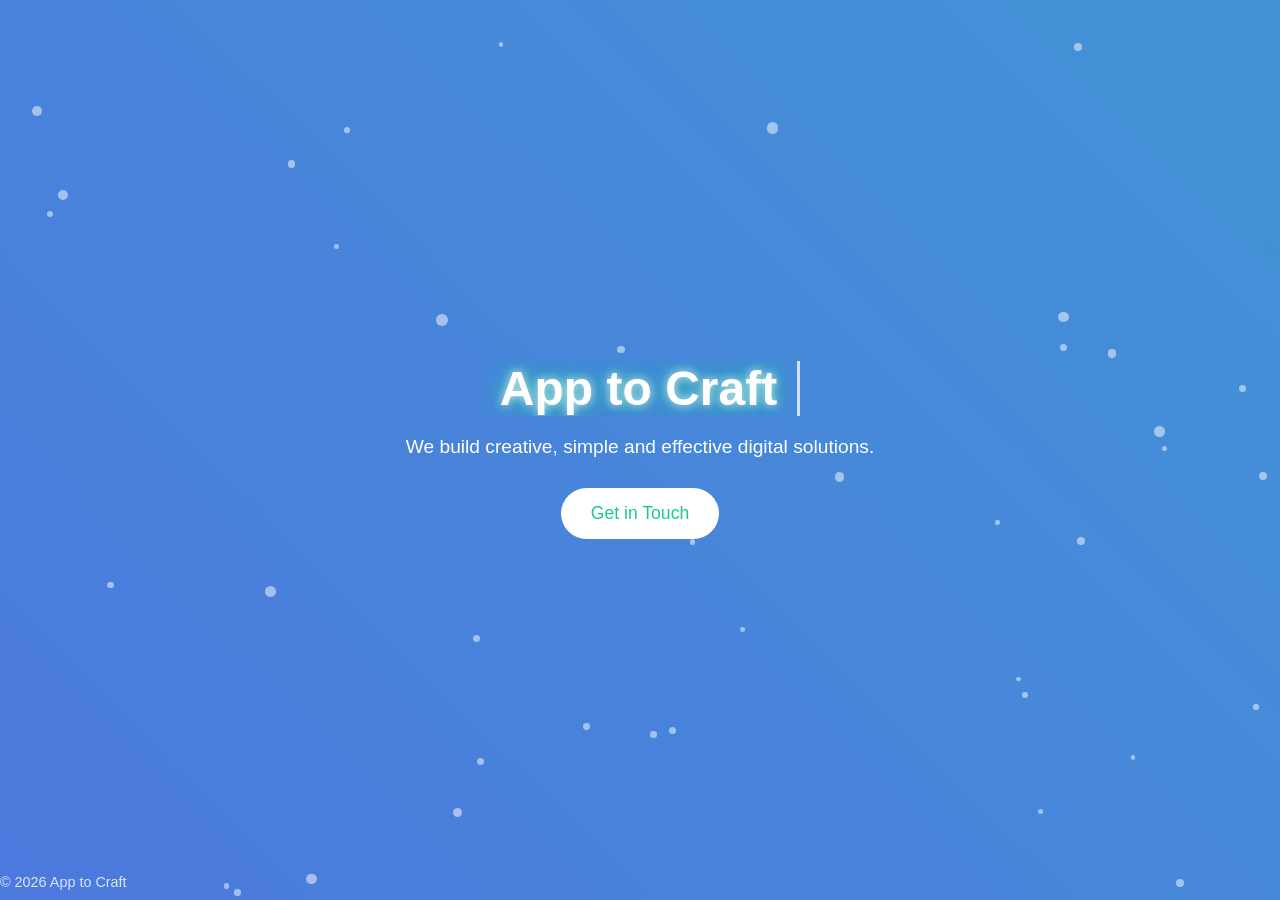
<file: index.html>
<!DOCTYPE html>
<html lang="en">
<head>
<meta charset="UTF-8">
<meta name="viewport" content="width=device-width, initial-scale=1">
<title>App to Craft</title>
<style>
* { margin:0; padding:0; box-sizing:border-box; }
body, html { height:100%; font-family: Arial, sans-serif; overflow:hidden; }

.bg {
  position: fixed; top:0; left:0; width:200%; height:200%;
  background: linear-gradient(45deg, #1cc88a, #4e73df, #36b9cc, #1cc88a);
  background-size: 400% 400%;
  animation: gradientMove 20s ease infinite;
  z-index: -2;
}

/* Floating particles */
.particles {
  position: fixed; top:0; left:0; width:100%; height:100%; pointer-events:none;
  z-index:-1;
}
.particle {
  position:absolute;
  background: rgba(255,255,255,0.5);
  border-radius:50%;
  animation: float 10s linear infinite;
}
@keyframes float {
  0% { transform: translateY(0) scale(1); opacity:0.5; }
  50% { opacity:1; }
  100% { transform: translateY(-1000px) scale(0.5); opacity:0; }
}

@keyframes gradientMove { 0%{background-position:0% 50%} 50%{background-position:100% 50%} 100%{background-position:0% 50%} }

.container {
  min-height:100vh; display:flex; flex-direction:column;
  justify-content:center; align-items:center; text-align:center; color:white; padding:20px;
}

h1 {
  font-size:3rem; white-space:nowrap;
  border-right:3px solid rgba(255,255,255,0.75);
  width:0; overflow:hidden;
  text-shadow:0 0 10px rgba(255,255,255,0.8),0 0 20px rgba(28,200,138,0.8),0 0 30px rgba(54,185,204,0.8);
  animation: typing 3s steps(12,end) forwards, blink 0.7s step-end infinite, pulse 2s infinite alternate;
}
@keyframes typing { to { width:12ch; } }
@keyframes blink { 50%{border-color:transparent;} }
@keyframes pulse { 0%{text-shadow:0 0 10px rgba(255,255,255,0.8),0 0 20px rgba(28,200,138,0.8),0 0 30px rgba(54,185,204,0.8);} 100%{text-shadow:0 0 20px rgba(255,255,255,1),0 0 40px rgba(28,200,138,1),0 0 60px rgba(54,185,204,1);} }

p {
  margin-top:20px; font-size:1.2rem; max-width:600px;
  opacity:0; transform:translateY(30px);
  animation: fadeIn 1.5s forwards;
  animation-delay:3s;
}
@keyframes fadeIn { to{opacity:1; transform:translateY(0);} }

.btn {
  margin-top:30px; padding:15px 30px; font-size:1.1rem;
  color:#1cc88a; background-color:white; border:none; border-radius:50px;
  cursor:pointer; position:relative; overflow:hidden;
  transform:scale(0.8); opacity:0;
  animation: popIn 1.5s forwards; animation-delay:4.5s;
  transition: transform 0.3s, box-shadow 0.3s;
}
.btn:hover { transform:scale(1.1); box-shadow:0 0 20px rgba(255,255,255,0.5); }
.btn::after {
  content:""; position:absolute; width:100px; height:100px;
  background: rgba(28,200,138,0.4); border-radius:50%;
  transform: scale(0); opacity:0; top:50%; left:50%;
  pointer-events:none; transition: transform 0.5s, opacity 1s;
}
.btn:active::after { transform: translate(-50%,-50%) scale(4); opacity:0; }

@keyframes popIn { to { opacity:1; transform:scale(1); } }

footer { position:absolute; bottom:10px; font-size:0.9rem; opacity:0.8; color:white; }

@media (max-width:600px){
  h1{font-size:2rem;} p{font-size:1rem;} .btn{padding:12px 25px; font-size:1rem;}
}
</style>
</head>
<body>

<div class="bg"></div>
<div class="particles"></div>
<div class="container">
  <h1>App to Craft</h1>
  <p>We build creative, simple and effective digital solutions.</p>
  <button class="btn" onclick="location.reload()">Get in Touch</button>
</div>
<footer>© <span id="year"></span> App to Craft</footer>
<script>
  document.getElementById('year').textContent = new Date().getFullYear();
</script>

<script>
// Generate floating particles
const particleCount = 40;
const container = document.querySelector('.particles');
for(let i=0;i<particleCount;i++){
  const div = document.createElement('div');
  div.classList.add('particle');
  const size = Math.random()*8 + 4; // 4px-12px
  div.style.width = `${size}px`;
  div.style.height = `${size}px`;
  div.style.left = `${Math.random()*100}%`;
  div.style.top = `${Math.random()*100}%`;
  div.style.animationDuration = `${Math.random()*10+5}s`;
  container.appendChild(div);
}
</script>

</body>
</html>
</file>
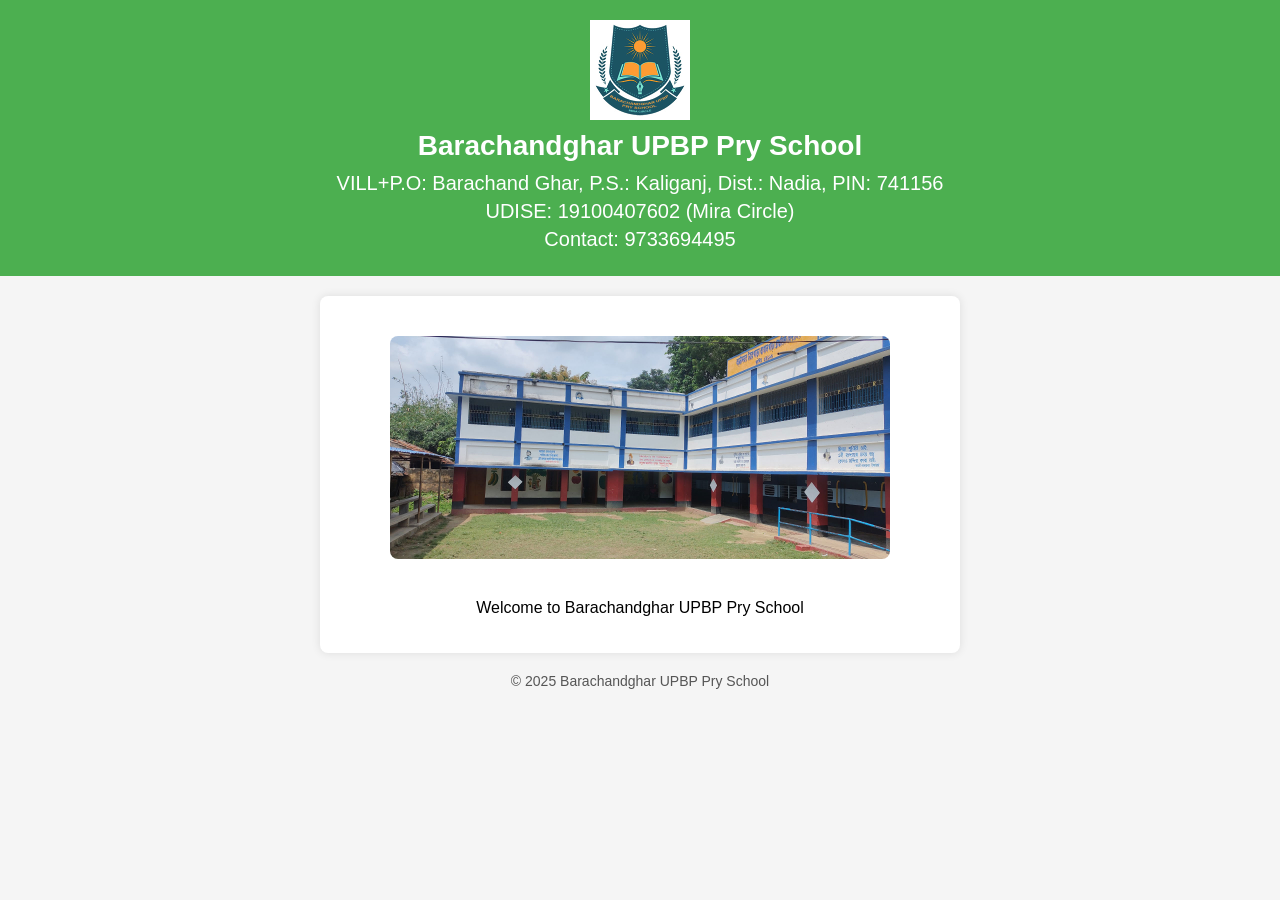
<file: barachandghar-uttarpara-baganpara-primary/index.html>
<!DOCTYPE html>
<html lang="en">
<head>
    <meta charset="UTF-8">
    <meta name="viewport" content="width=device-width, initial-scale=1.0">
    <title>Barachandghar UPBP Pry School</title>
    <style>
        body {
            font-family: Arial, sans-serif;
            background-color: #f5f5f5;
            margin: 0;
            padding: 0;
            text-align: center;
        }
        header {
            background-color: #4CAF50;
            color: white;
            padding: 20px 10px;
        }
        header img {
            max-width: 100px;
            display: block;
            margin: 0 auto 10px auto;
        }
        h1 {
            margin: 10px 0;
            font-size: 28px;
        }
        h2 {
            margin: 5px 0;
            font-size: 20px;
            font-weight: normal;
        }
        .info {
            background-color: white;
            max-width: 600px;
            margin: 20px auto;
            padding: 20px;
            box-shadow: 0 0 10px rgba(0,0,0,0.1);
            border-radius: 8px;
        }
        .school-photo {
            width: 100%;
            max-width: 500px;
            margin: 20px 0;
            border-radius: 8px;
        }
        footer {
            margin-top: 20px;
            font-size: 14px;
            color: #555;
        }
    </style>
</head>
<body>
    <header>
        <img src="logo.jpg" alt="School Logo">
        <h1>Barachandghar UPBP Pry School</h1>
        <h2>VILL+P.O: Barachand Ghar, P.S.: Kaliganj, Dist.: Nadia, PIN: 741156</h2>
        <h2>UDISE: 19100407602 (Mira Circle)</h2>
        <h2>Contact: 9733694495</h2>
    </header>

    <div class="info">
		<a href="https://www.google.com/maps/dir/?api=1&destination=23.7763423,88.3223221" target="_blank">
        <img src="school.jpg" alt="School Photo" class="school-photo">
		</a>
        <p>Welcome to Barachandghar UPBP Pry School</p>
    </div>

    <footer>
        &copy; 2025 Barachandghar UPBP Pry School
    </footer>
</body>
</html>
</file>
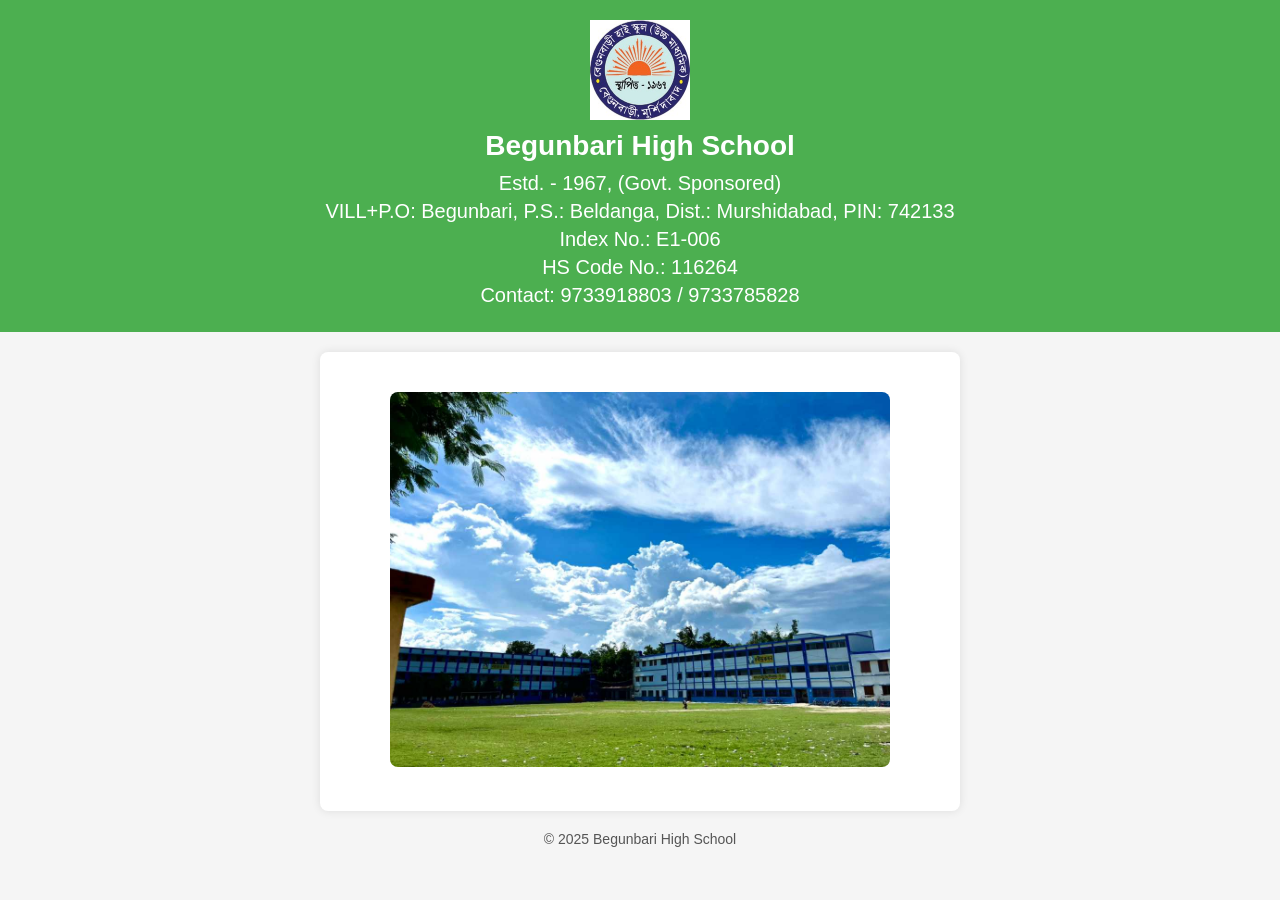
<file: begunbari-high/index.html>
<!DOCTYPE html>
<html lang="en">
<head>
    <meta charset="UTF-8">
    <meta name="viewport" content="width=device-width, initial-scale=1.0">
    <title>Begunbari High School</title>
    <style>
        body {
            font-family: Arial, sans-serif;
            background-color: #f5f5f5;
            margin: 0;
            padding: 0;
            text-align: center;
        }
        header {
            background-color: #4CAF50;
            color: white;
            padding: 20px 10px;
        }
        header img {
            max-width: 100px;
            display: block;
            margin: 0 auto 10px auto;
        }
        h1 {
            margin: 10px 0;
            font-size: 28px;
        }
        h2 {
            margin: 5px 0;
            font-size: 20px;
            font-weight: normal;
        }
        .info {
            background-color: white;
            max-width: 600px;
            margin: 20px auto;
            padding: 20px;
            box-shadow: 0 0 10px rgba(0,0,0,0.1);
            border-radius: 8px;
        }
        .school-photo {
            width: 100%;
            max-width: 500px;
            margin: 20px 0;
            border-radius: 8px;
        }
        footer {
            margin-top: 20px;
            font-size: 14px;
            color: #555;
        }
    </style>
</head>
<body>
    <header>
        <img src="logo.jpg" alt="School Logo">
        <h1>Begunbari High School</h1>
		<h2>Estd. - 1967, (Govt. Sponsored)</h2>
        <h2>VILL+P.O: Begunbari, P.S.: Beldanga, Dist.: Murshidabad, PIN: 742133</h2>
        <h2>Index No.: E1-006</h2>
		<h2>HS Code No.: 116264</h2>
        <h2>Contact: 9733918803 / 9733785828</h2>
    </header>

    <div class="info">
		<a href="https://www.google.com/maps/dir/?api=1&destination=23.9181032,88.2745772" target="_blank">
        <img src="school.jpg" alt="School Photo" class="school-photo">
		</a>
    </div>

    <footer>
        &copy; 2025 Begunbari High School
    </footer>
</body>
</html>
</file>
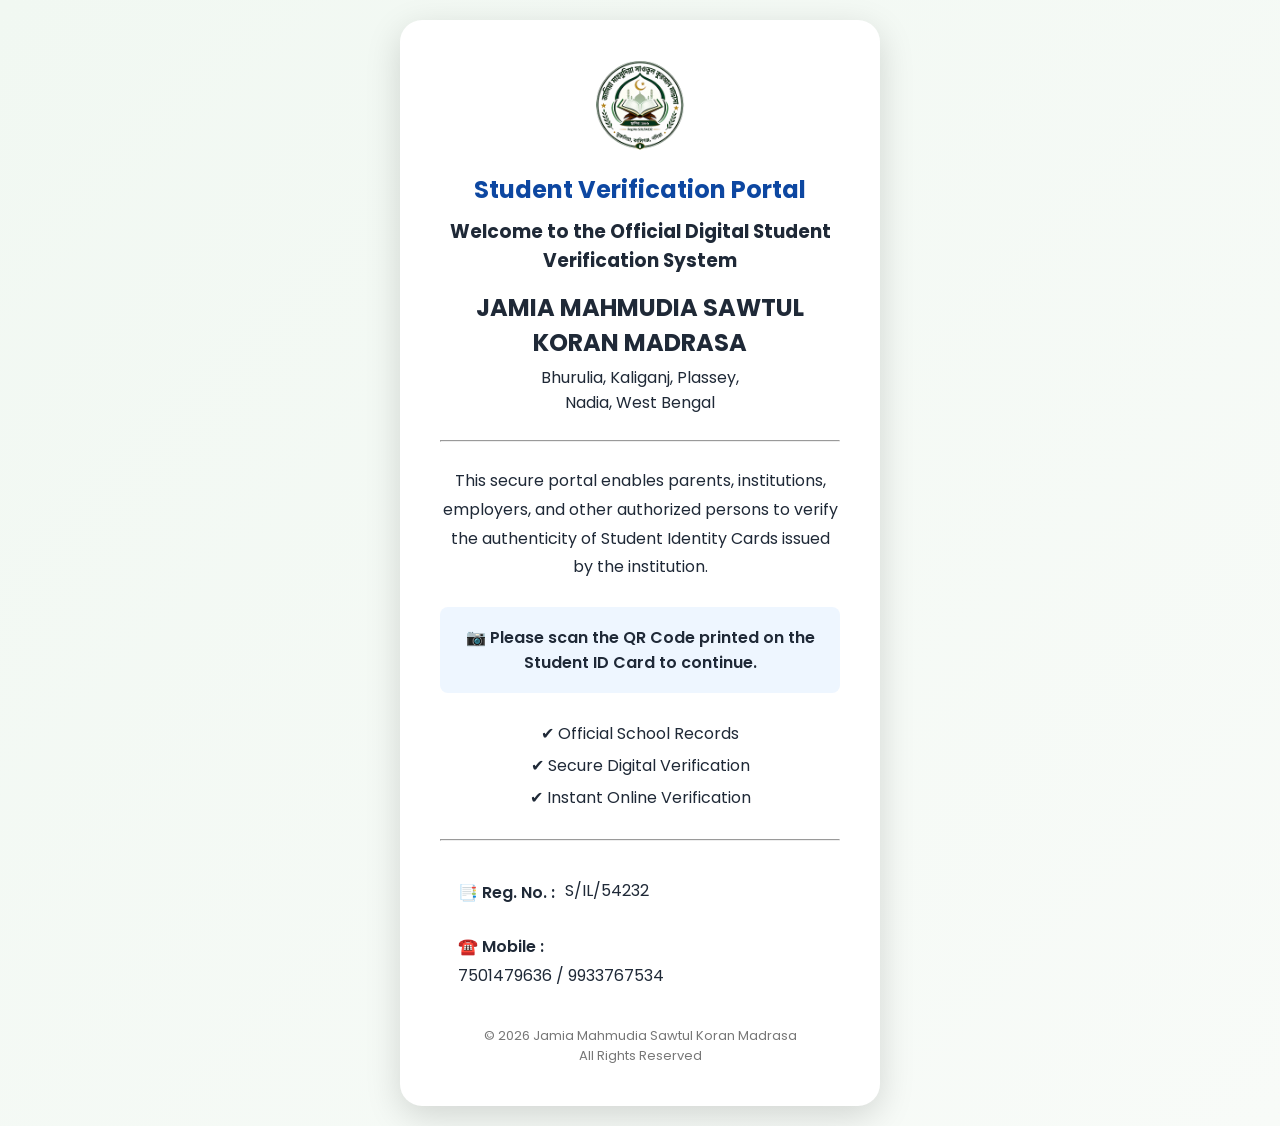
<file: qr-verify-jmskm-7f3a9c2d/index.html>
<!DOCTYPE html>
<html lang="en">

<head>

    <meta charset="UTF-8">
    <meta name="viewport" content="width=device-width, initial-scale=1.0">

    <title>Student Verification</title>

    <link rel="stylesheet" href="theme.css">
    <link rel="stylesheet" href="style.css">

    <link rel="preconnect" href="https://fonts.googleapis.com">
    <link rel="preconnect" href="https://fonts.gstatic.com" crossorigin>

    <link href="https://fonts.googleapis.com/css2?family=Poppins:wght@300;400;500;600;700&display=swap" rel="stylesheet">

</head>

<body>

    <!-- ================= LOADING SCREEN ================= -->

    <div id="loading-screen">

        <div class="loader-card">

            <img id="loadingSchoolLogo" class="logo" alt="School Logo">

            <h2 id="loadingSchoolName"></h2>

            <p id="loadingSchoolTagline"></p>

            <div class="spinner"></div>

            <h3 id="loadingText">
                Connecting to Secure Server...
            </h3>

            <div class="progress">

                <div class="progress-bar"></div>

            </div>

            <p class="loading-note">

                Digital Verification Processing...

            </p>

        </div>

    </div>

    <!-- ================= MAIN CONTENT ================= -->

    <div id="main-content" style="display:none;">

        <div class="container">

            <div class="card">

                <header class="header">

                    <div class="logo-box">
                        <img id="schoolLogo" class="logo" alt="School Logo">
                    </div>

                    <h1 id="schoolName" class="school-name"></h1>
                    
                    <h4 id="schoolTagline"></h4>

                    <p id="schoolAddress"></p>

                    <div id="schoolInfo" class="school-info"></div>

                </header>

                <div class="verify-banner">

                    <span>✔</span>

                    DIGITALLY VERIFIED STUDENT

                </div>

                <section class="student-name">

                    <h3 id="name"></h3>

                    <h4 id="class"></h4>

                </section>

                <section id="studentDetails" class="details"></section>

                <section class="verification">

                    <div class="tick">✔</div>

                    <h4 id="verificationTitle"></h4>

                    <p id="verificationMessage"></p>

                </section>

                <footer>

                    <p id="footerText"></p>

                    <h4 id="footerTitle"></h4>

                    <p id="verifyDate"></p>

                </footer>

            </div>

        </div>

    </div>

    <script src="config.js"></script>
    <script src="script.js"></script>

</body>

</html>
</file>
<file: qr-verify-jmskm-7f3a9c2d/theme.css>
:root{

/* ==========================================================
   Theme
========================================================== */

    --primary:#2E7D32;
    --primary-dark:#1B5E20;
    --primary-light:#43A047;
    --accent:#66BB6A;

/* ==========================================================
   Background
========================================================== */

    --body-bg:#F1F8F2;
    --body-bg2:#F8FBF8;
    --card-bg:#FFFFFF;
    --item-bg:#F6FAF6;
    --verify-bg:#EDF8EE;
    --footer-bg:#F8FAF8;
    --loading-bg:#F4F9F4;

/* ==========================================================
   Text
========================================================== */

    --text:#1F2937;
    --gray:#4B5563;
    --light-gray:#6B7280;
    --white:#FFFFFF;
    --verify-date:#6B7280;
    --border:#DDE8DD;

/* ==========================================================
   Loading Screen
========================================================== */

    --request-bg:#EEF7EF;
    --request-border:#C8DEC9;
    --request-text:#2F4F2F;

    --spinner-track:#D8EED9;

    --progress-bg:#D7E8D8;
    --progress-end:#2E7D32;

}
</file>
<file: qr-verify-jmskm-7f3a9c2d/style.css>
/* ==========================================================
   RESET
========================================================== */

*{
    margin:0;
    padding:0;
    box-sizing:border-box;
    font-family:'Poppins',sans-serif;
}

/* ==========================================================
   LAYOUT
========================================================== */

body{
    background:linear-gradient(
        135deg,
        var(--body-bg),
        var(--body-bg2)
    );

    padding:20px;

    color:var(--text);
}

.container{
    max-width:480px;
    margin:auto;
}

.card{
    background:var(--card-bg);
    border-radius:22px;
    overflow:hidden;
    box-shadow:0 10px 35px rgba(0,0,0,.15);
}

/* ==========================================================
   HEADER
========================================================== */


.header{
    background:linear-gradient(
        135deg,
        var(--primary),
        var(--primary-light)
    );

    color:var(--white);

    text-align:center;

    padding:30px 20px 25px;
}

.logo-box{
    width:95px;
    height:95px;
    margin:auto;
    border-radius:50%;
    background:var(--white);
    display:flex;
    justify-content:center;
    align-items:center;
    box-shadow:0 8px 20px rgba(0,0,0,.25);
}

.logo{
    width:72px;
    height:72px;
    object-fit:contain;
}

.school-name{
    margin-top:18px;
    font-size:28px;
    font-weight:700;
    line-height:1.25;
    color:var(--white);
}

.header h1{
    margin-top:18px;
    font-size:24px;
    font-weight:700;
}

.header h2{
    font-size:18px;
    font-weight:500;
    margin-top:4px;
}

.header p{
    margin-top:14px;
    font-size:16px;
    line-height:28px;
    font-weight:500;
}

.school-info-item{
    display:flex;
    align-items:flex-start;
    gap:10px;
    padding:14px 18px;
    border-bottom:1px solid rgba(255,255,255,.15);
}

.school-info-item:last-child{
    border-bottom:none;
}

.school-info-item .label{
    flex-shrink:0;
    font-weight:600;
    white-space:nowrap;
}

.school-info-item .value{
    flex:1;
    min-width:0;
    text-align:left;
    overflow-wrap:anywhere;
    line-height:22px;
}

/* When JS add stack class */

.school-info-item.stack{
    display:block;
    text-align:left;
}

.school-info-item.stack .label{
    display:block;
    margin-bottom:6px;
    font-weight:600;
}

.school-info-item.stack .value{
    display:block;
    word-break:break-word;
}

.auto-link{
    color: inherit;
    text-decoration: none;
    font-weight: 600;
    border-bottom: 1px dotted currentColor;
    transition: all .2s ease;
    word-break: break-word;
}

.auto-link:hover{
    opacity: .85;
    border-bottom-style: solid;
}

/* ==========================================================
   VERIFY BANNER
========================================================== */

.verify-banner{
    background:var(--accent);
    color:var(--white);

    padding:14px;

    text-align:center;

    font-size:15px;
    font-weight:600;
    letter-spacing:.4px;
}

.verify-banner span{
    margin-right:8px;
    font-size:18px;
}

/* ==========================================================
   STUDENT INFORMATION
========================================================== */

.student-name{
    text-align:center;
    padding:28px 20px;
}

.student-name h3{
    font-size:28px;
    color:var(--primary);
    font-weight:700;
}

.student-name h4{
    margin-top:8px;
    color:var(--text);
    font-size:17px;
    font-weight:700;
}

/* ==========================================================
   STUDENT DETAILS
========================================================== */

.details{
    padding:0 18px 20px;
}

.item{
    display:flex;
    gap:15px;
    background:var(--item-bg);
    margin-bottom:15px;
    padding:16px;
    border-radius:15px;
    border-left:5px solid var(--primary);
}

.icon{
    width:45px;
    height:45px;
    border-radius:50%;
    background:var(--primary);
    color:var(--white);
    display:flex;
    justify-content:center;
    align-items:center;
    font-size:20px;
    flex-shrink:0;
}

.item label{
    display:block;
    color:var(--light-gray);
    font-size:13px;
    margin-bottom:4px;
}

.item p{
    font-size:16px;
    font-weight:600;
    word-break:break-word;
}

/* ==========================================================
   VERIFICATION
========================================================== */

.verification{
    margin:18px;
    background:var(--verify-bg);
    border:2px solid var(--accent);
    border-radius:18px;
    padding:20px 15px;
    text-align:center;
}

.tick{
    width:40px;
    height:40px;
    margin:auto;
    border-radius:50%;
    background:var(--accent);
    color:var(--white);
    font-size:28px;
    display:flex;
    justify-content:center;
    align-items:center;
    margin-bottom:15px;
}

.verification h4{
    color:var(--primary);
    font-size:20px;
    margin:0 0 12px;
}

.verification p{
    margin:0;
    color:var(--gray);
    line-height:28px;
    font-size:15px;
}

/* ==========================================================
   FOOTER
========================================================== */

footer{
    text-align:center;
    padding:25px;
    background:var(--footer-bg);
    border-top:1px solid var(--border);
}

footer p{
    color:var(--gray);
    line-height:24px;
}

footer strong{
    color:var(--primary);
}

#verifyDate{
    margin-top:12px;
    font-size:13px;
    color:var(--verify-date);
}

/* ==========================================================
   RESPONSIVE / MOBILE
========================================================== */

@media(max-width:480px){

    body{
        padding:10px;
    }

    .header{
        padding:35px 25px 30px;
    }

    .logo-box{
        width:105px;
        height:105px;
    }

    .logo{
        width:80px;
        height:80px;
    }

    .header h1{
        font-size:21px;
    }

    .header h2{
        font-size:16px;
    }

    .student-name h3{
        font-size:24px;
    }

    .school-info{
        flex-direction:column;
    }

    .item{
        padding:14px;
    }

    .icon{
        width:42px;
        height:42px;
        font-size:18px;
    }

    .verification{
        margin:15px;
    }

}

/* ==========================================================
   LOADING SCREEN
========================================================== */

#loading-screen{
    position:fixed;
    top:0;
    left:0;
    width:100%;
    height:100%;
    background:var(--loading-bg);
    display:flex;
    justify-content:center;
    align-items:center;
    z-index:9999;
}

.loader-card{
    width:90%;
    max-width:380px;
    background:var(--card-bg);
    border-radius:20px;
    padding:35px 25px;
    text-align:center;
    box-shadow:0 10px 35px rgba(0,0,0,.15);
}

.loader-logo{
    width:90px;
    height:90px;
    object-fit:contain;
    margin-bottom:15px;
}

.loader-card h2{
    color:var(--primary);
    font-size:24px;
    margin-bottom:5px;
}

.loader-card p{
    color:var(--gray);
    margin-bottom:20px;
}

.spinner{
    width:60px;
    height:60px;
    margin:0 auto 25px;
    border-radius:50%;
    border:6px solid var(--spinner-track);
    border-top:6px solid var(--primary);
    animation:spin .9s linear infinite;
}

.request-id{
    display:inline-block;
    padding:4px 10px;
    background:var(--request-bg);
    border:1px solid var(--request-border);
    border-radius:20px;
    font-size:12px;
    font-weight:600;
    color:var(--request-text);
    font-family:monospace;
    letter-spacing:1px;
}

#loadingText{
    color:var(--primary);
    font-size:15px;
    line-height:1.4;
    margin-bottom:20px;
    min-height:50px;
}

.progress{
    width:100%;
    height:10px;
    background:var(--progress-bg);
    border-radius:20px;
    overflow:hidden;
}

.progress-bar{
    width:0%;
    height:100%;
    background:linear-gradient(90deg,var(--primary),var(--progress-end));
    animation:loadingBar 3.5s linear forwards;
}

.loading-note{
    margin-top:18px;
    color:var(--light-gray);
    font-size:14px;
    font-style:italic;
}

#main-content{
    display:none;
    animation:fadeIn .8s ease;
}

/* ==========================================================
   ANIMATIONS
========================================================== */

@keyframes spin{

    0%{
        transform:rotate(0deg);
    }

    100%{
        transform:rotate(360deg);
    }

}

@keyframes loadingBar{

    0%{
        width:0%;
    }

    100%{
        width:100%;
    }

}

@keyframes fadeIn{

    from{
        opacity:0;
        transform:translateY(20px);
    }

    to{
        opacity:1;
        transform:translateY(0);
    }

}
</file>
